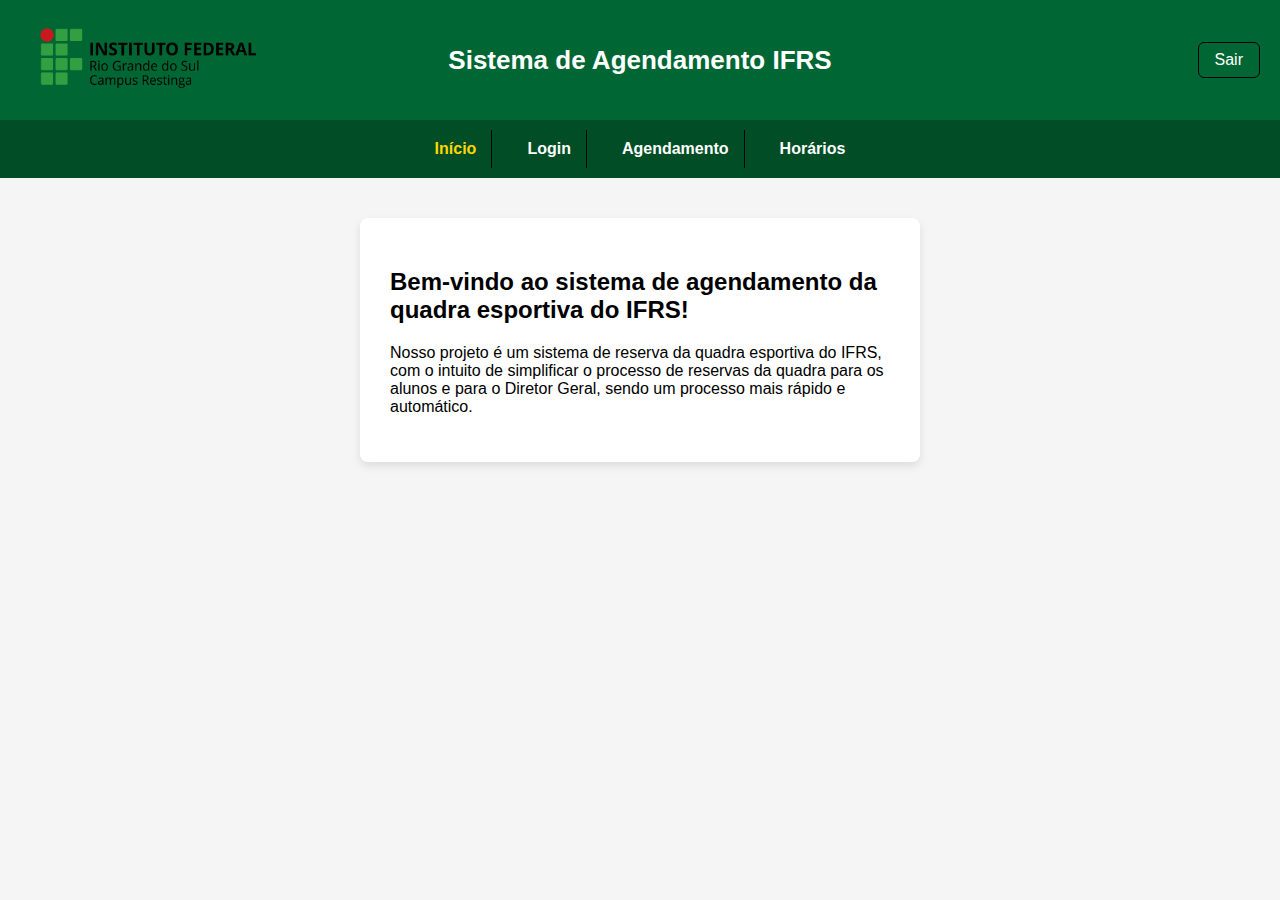
<file: index.html>
<!DOCTYPE html>
<html lang="pt-br">
<head>
    <meta charset="UTF-8">
    <title>Início</title>
    <link rel="stylesheet" href="style.css">
</head>
<body>
<div class="banner">
    <div class="logo">
        <img src="logo-ifrs.png" alt="Logo IFRS">
    </div>
    <div class="titulo">Sistema de Agendamento IFRS</div>
    <a href="index.html" class="btn-sair">Sair</a>
</div>

<div class="menu">
    <a href="index.html" class="active">Início</a>
    <a href="cadastro.html">Login</a>
    <a href="agendamento.html">Agendamento</a>
    <a href="horarios.html">Horários</a>
</div>

    <div class="container">
        <h2>Bem-vindo ao sistema de agendamento da quadra esportiva do IFRS!</h2>
        <p>Nosso projeto é um sistema de reserva da quadra esportiva do IFRS, com o intuito de simplificar o processo de
            reservas da quadra para os alunos e para o Diretor Geral, sendo um processo mais rápido e automático.</p>
    </div>
</body>
</html>
</file>
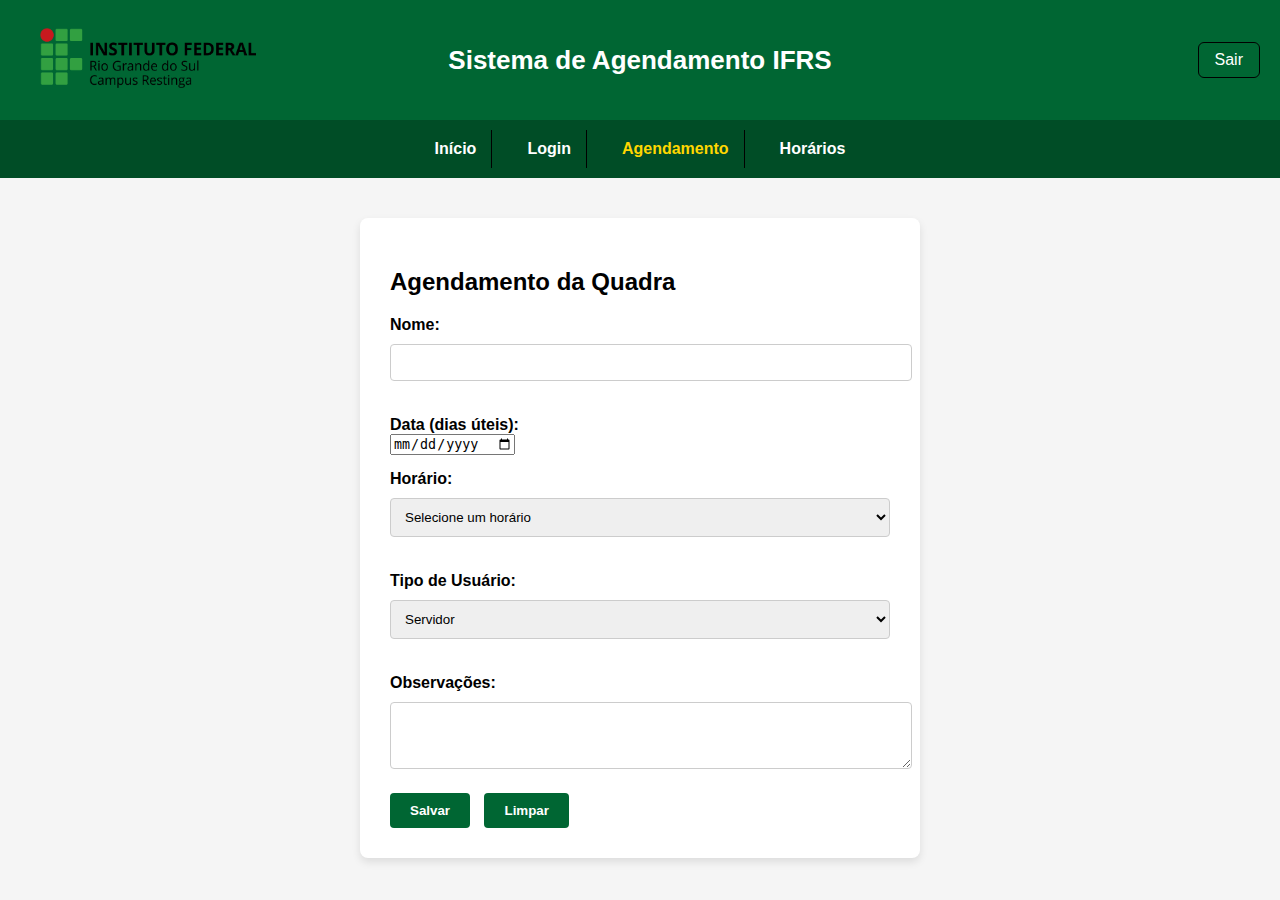
<file: agendamento.html>
<!DOCTYPE html>
<html lang="pt-br">
<head>
    <meta charset="UTF-8">
    <title>Agendamento</title>
    <link rel="stylesheet" href="style.css">
</head>
<body>
<div class="banner">
    <div class="logo">
        <img src="logo-ifrs.png" alt="Logo IFRS">
    </div>
    <div class="titulo">Sistema de Agendamento IFRS</div>
    <a href="index.html" class="btn-sair">Sair</a>
</div>

<div class="menu">
    <a href="index.html">Início</a>
    <a href="cadastro.html">Login</a>
    <a href="agendamento.html" class="active">Agendamento</a>
    <a href="horarios.html">Horários</a>
</div>

<div class="container">
    <h2>Agendamento da Quadra</h2>
    <form>
        <label for="nome">Nome:</label>
        <input type="text" id="nome" name="nome" required>

        <label for="data">Data (dias úteis):</label>
        <input type="date" id="data" name="data" required>

        <label for="horario">Horário:</label>
        <select id="horario" name="horario" required>
            <option value="">Selecione um horário</option>
            <option value="8h">08:00</option>
            <option value="9h">09:00</option>
            <option value="10h">10:00</option>
            <option value="11h">11:00</option>
            <option value="12h">12:00</option>
            <option value="13h">13:00</option>
            <option value="14h">14:00</option>
            <option value="15h">15:00</option>
            <option value="16h">16:00</option>
            <option value="17h">17:00</option>
            <option value="18h">18:00</option>
            <option value="19h">19:00</option>
            <option value="20h">20:00</option>
        </select>

        <label for="tipo">Tipo de Usuário:</label>
        <select id="tipo" name="tipo" required>
            <option value="servidor">Servidor</option>
            <option value="estudante">Estudante</option>
        </select>

        <label for="obs">Observações:</label>
        <textarea id="obs" name="obs" rows="3"></textarea>

        <button type="submit">Salvar</button>
        <button type="reset">Limpar</button>
    </form>
</div>
</body>
</html>
</file>
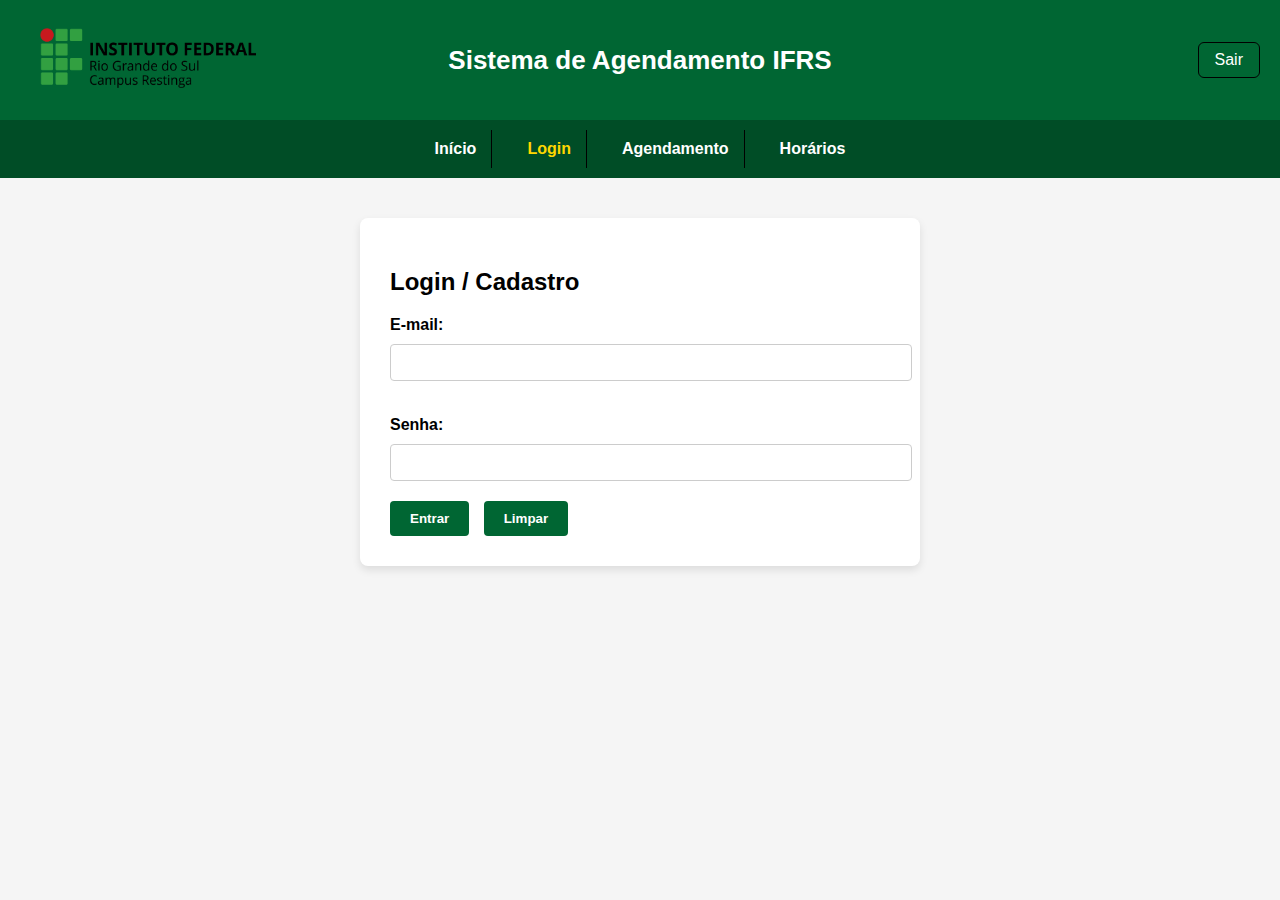
<file: cadastro.html>
<!DOCTYPE html>
<html lang="pt-br">
<head>
    <meta charset="UTF-8">
    <title>Login</title> 
    <link rel="stylesheet" href="style.css">
</head>
<body>
<div class="banner">
    <div class="logo">
        <img src="logo-ifrs.png" alt="Logo IFRS">
    </div>
    <div class="titulo">Sistema de Agendamento IFRS</div>
    <a href="index.html" class="btn-sair">Sair</a>
</div>

<div class="menu">
    <a href="index.html">Início</a>
    <a href="cadastro.html" class="active">Login</a> 
    <a href="agendamento.html">Agendamento</a>
    <a href="horarios.html">Horários</a>
</div>
<div class="container">
    <h2>Login / Cadastro</h2>
    <form>
        <label for="email">E-mail:</label>
        <input type="email" id="email" name="email" required>

        <label for="senha">Senha:</label>
        <input type="password" id="senha" name="senha" required>

        <button type="submit">Entrar</button>
        <button type="reset">Limpar</button> 
    </form>
</div>
</body>
</html>
</file>
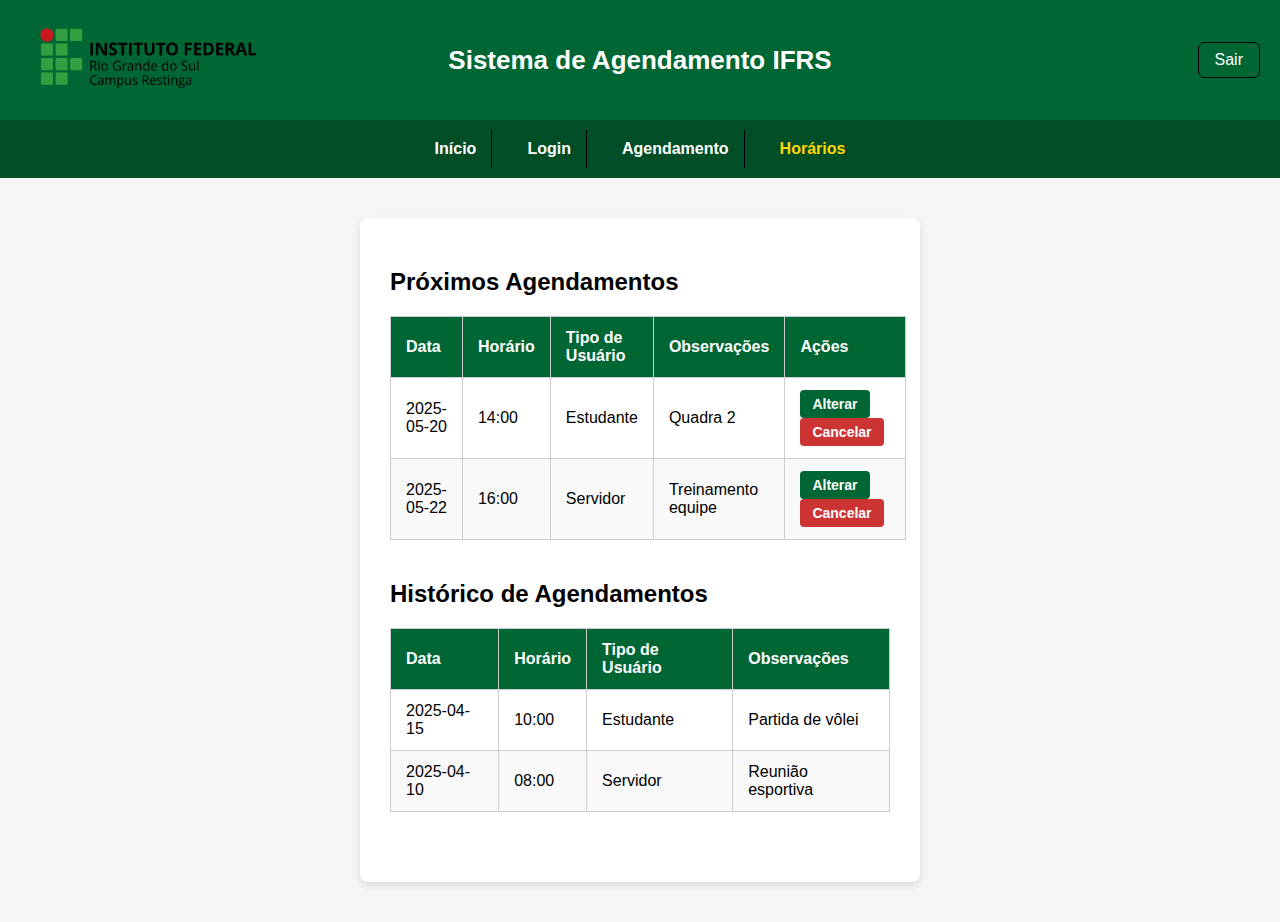
<file: horarios.html>
<!DOCTYPE html>
<html lang="pt-br">
<head>
    <meta charset="UTF-8">
    <title>Horários</title>
    <link rel="stylesheet" href="style.css">
</head>
<body>
<div class="banner">
    <div class="logo">
        <img src="logo-ifrs.png" alt="Logo IFRS">
    </div>
    <div class="titulo">Sistema de Agendamento IFRS</div>
    <a href="index.html" class="btn-sair">Sair</a>
</div>

<div class="menu">
    <a href="index.html">Início</a>
    <a href="cadastro.html">Login</a>
    <a href="agendamento.html">Agendamento</a>
    <a href="horarios.html" class="active">Horários</a>
</div>

<div class="container">
    <h2>Próximos Agendamentos</h2>
    <table class="tabela-agendamentos">
        <thead>
            <tr>
                <th>Data</th>
                <th>Horário</th>
                <th>Tipo de Usuário</th>
                <th>Observações</th>
                <th>Ações</th>
            </tr>
        </thead>
        <tbody>
            <tr>
                <td>2025-05-20</td>
                <td>14:00</td>
                <td>Estudante</td>
                <td>Quadra 2</td>
                <td>
                    <button class="btn-editar">Alterar</button>
                    <button class="btn-cancelar">Cancelar</button>
                </td>
            </tr>
            <tr>
                <td>2025-05-22</td>
                <td>16:00</td>
                <td>Servidor</td>
                <td>Treinamento equipe</td>
                <td>
                    <button class="btn-editar">Alterar</button>
                    <button class="btn-cancelar">Cancelar</button>
                </td>
            </tr>
        </tbody>
    </table>

    <h2>Histórico de Agendamentos</h2>
    <table class="tabela-agendamentos">
        <thead>
            <tr>
                <th>Data</th>
                <th>Horário</th>
                <th>Tipo de Usuário</th>
                <th>Observações</th>
            </tr>
        </thead>
        <tbody>
            <tr>
                <td>2025-04-15</td>
                <td>10:00</td>
                <td>Estudante</td>
                <td>Partida de vôlei</td>
            </tr>
            <tr>
                <td>2025-04-10</td>
                <td>08:00</td>
                <td>Servidor</td>
                <td>Reunião esportiva</td>
            </tr>
        </tbody>
    </table>
</div>
</body>
</html>
</file>
<file: style.css>
body {
    font-family: 'Segoe UI', Tahoma, Geneva, Verdana, sans-serif;
    margin: 0;
    padding: 0;
    background-color: #f5f5f5;
}

.banner {
    background-color: #006633;
    color: white;
    display: flex;
    align-items: center;
    padding: 20px 40px;
    height: 80px;
    position: relative;
}

.logo img {
    height: 60px;
}

.titulo {
    position: absolute;
    left: 50%;
    transform: translateX(-50%);
    font-size: 26px;
    font-weight: bold;
    white-space: nowrap;
}

.btn-sair {
    position: absolute;
    right: 20px;
    top: 50%;
    transform: translateY(-50%);
    background-color: transparent;
    color: white;
    padding: 8px 16px;
    font-size: 16px;
    font-weight: 500;
    border: 1px solid black;
    border-radius: 6px;
    text-decoration: none;
    transition: transform 0.2s ease, background-color 0.2s ease;
}

.btn-sair:hover {
    background-color: rgba(255, 255, 255, 0.15);
    transform: translateY(-50%) scale(1.05);
}

.menu {
    display: flex;
    justify-content: center;
    background-color: #004d26;
    padding: 10px 0;
}

.menu a.active {
    color: #ffd700;
    font-weight: bolder;
    cursor: default;
    pointer-events: none; 
    border-right: 1px solid black; 
}


.menu a {
    color: white;
    text-decoration: none;
    margin: 0 10px;
    padding: 10px 15px;
    font-weight: bold;
    transition: transform 0.2s ease, color 0.3s ease;
    border-right: 1px solid black;
}

.menu a:last-child {
    border-right: none;
}

.menu a:hover {
    color: #ffd700;
    transform: scale(1.05);
}

.container {
    max-width: 500px;
    margin: 40px auto;
    padding: 30px;
    background-color: white;
    box-shadow: 0 4px 8px rgba(0,0,0,0.1);
    border-radius: 8px;
}

input[type="text"],
input[type="email"],
input[type="password"],
select,
textarea {
    width: 100%;
    padding: 10px;
    margin: 10px 0 20px 0;
    border: 1px solid #ccc;
    border-radius: 4px;
}

label {
  display: block;
  margin-top: 15px;
  font-weight: bold;
}


button {
    background-color: #006633;
    color: white;
    padding: 10px 20px;
    margin-right: 10px;
    border: none;
    border-radius: 4px;
    cursor: pointer;
    font-weight: bold;
    transition: background-color 0.3s ease;
}

button:hover {
    background-color: #004d26;
}


/* Parte dos horarios*/

.tabela-agendamentos {
    width: 100%;
    border-collapse: collapse;
    margin-bottom: 40px;
}

.tabela-agendamentos th,
.tabela-agendamentos td {
    border: 1px solid #ccc;
    padding: 12px 15px;
    text-align: left;
}

.tabela-agendamentos thead {
    background-color: #006633;
    color: white;
    font-weight: bold;
}

.tabela-agendamentos tbody tr:nth-child(even) {
    background-color: #f9f9f9;
}

.btn-editar,
.btn-cancelar {
    background-color: #006633;
    color: white;
    border: none;
    padding: 6px 12px;
    margin-right: 6px;
    border-radius: 4px;
    cursor: pointer;
    font-weight: bold;
    transition: background-color 0.3s ease;
    font-size: 14px;
}

.btn-editar:hover {
    background-color: #004d26;
}

.btn-cancelar {
    background-color: #cc3333;
}

.btn-cancelar:hover {
    background-color: #990000;
}
</file>
